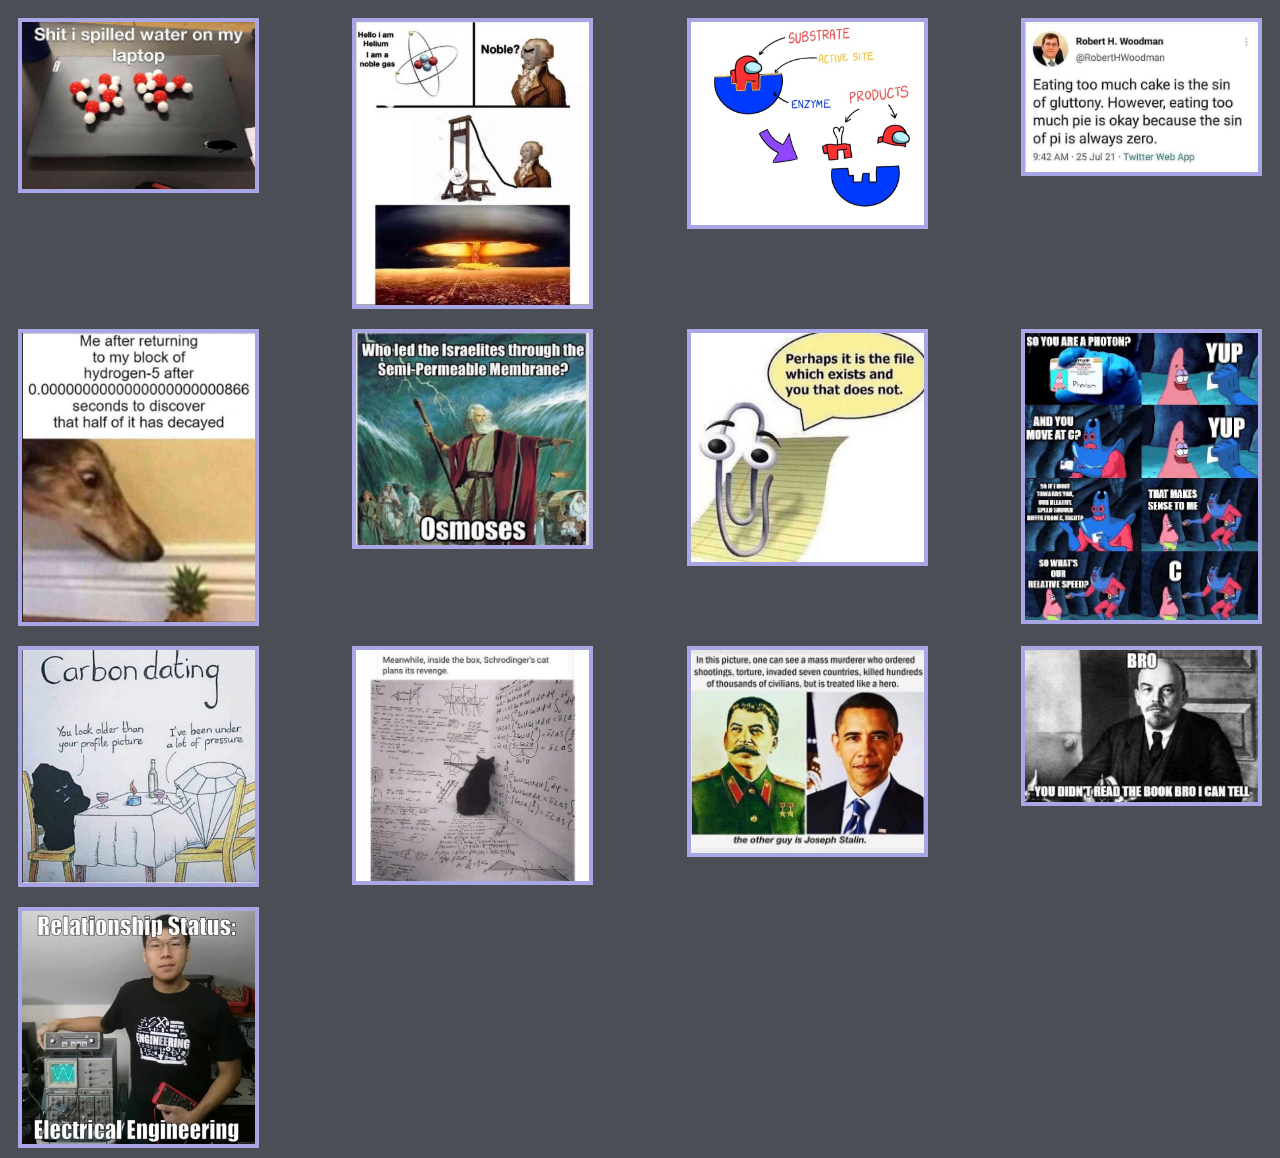
<file: memes.html>
<!DOCTYPE html>
<html lang="en">
<head>
    <meta charset="UTF-8">
    <meta http-equiv="X-UA-Compatible" content="IE=edge">
    <meta name="viewport" content="width=device-width, initial-scale=1.0">
    <title>Cranny</title>
    <link rel="icon" type="image/x-icon" href="favicon.ico?v=2"  />
    <link rel="stylesheet" href="styles.css">
</head>
<body>
  
  <div class="image-container">
    <img src="./memes/7CB0AA69-CD00-4018-81C5-16459E648EBB.jpg" alt="image 1">
    <img src="./memes/DC9FA6CC-CC84-4576-838C-FDCEFDDB1C26.jpg" alt="image 2">
    <img src="memes/image-1.png" alt="image 3">
    <img src="memes/IMG_0555.jpg" alt="image 4">
    <img src="memes/IMG_20221218_111502.jpg" alt="image 5">
    <img src="memes/IMG_7542.jpg" alt="image 6">
    <img src="memes/RDT_20221210_0555168767485526455352417.jpg" alt="image 7">
    <img src="memes/unknown-117.png" alt="image 8">
    <img src="memes/unknown-197.png" alt="image 9">
    <img src="memes/unknown-80.png" alt="image 10">
    <img src="memes\FlXOjYAWYAAPNDt.jpg" alt="image 11">
    <img src="memes\Fmb1y3aaAAARsvD.png" alt="image 12">
    <img src="memes\Picture1.jpg" alt="image 13">
  </div>
</body>
</file>
<file: styles.css>
@import url('https://fonts.googleapis.com/css2?family=Fira+Sans:wght@300;700&display=swap');

*{
    font-family: 'Fira Sans', sans-serif;
    background-color: #4b4f55;
}

body{
    overflow-x: hidden;
}

.navbar {
    display: flex;
    justify-content: center;
    align-items: center;
    background-color: #4b4f55;
    position: fixed;
    top: 0;
    width: 100%;
    transition: top 0.3s;
}

.navbar a {
    color: #fff;
    float: left;
    padding: 12px;
    text-decoration: none;
    font-size: 25px;
}

.navbar a:hover {
    background-color: #a9a6e5;
    color: black;
}

/* Hide navbar on scroll */
.hide {
    top: -50px;
}
  
h1,h2,h3{
  color: #a9a6e5;
}

html, body{
    height: 100%;
}
  
.container{
    display: flex;
    align-items: center;
    justify-content: center;
    height: 100%;
    width: 100%;
}
  
.center-me{
    width: 20vw;
    height: 25vh;
    font-size: 16px;
    font-size: 4vw;
    border: 1px;
}

video{
    margin-left: 20%;
    width: 50%;
    height: 50%;
    border: 4px solid #a9a6e5; 
}

.main{
    align-items: center;
    justify-content: center;
    margin-left: 20%;
    margin-right: 20%;
    font-size: 125%;
    margin-bottom: 20%;
}

img {
    margin-left: 20%;
    width: 50%;
    height: 50%;
    border: 4px solid #a9a6e5;
}

.misc{
    display: flex;
    align-items: center;
    justify-content: center;
    margin-left: 20%;
    margin-right: 20%;
    font-size: 125%;
    margin-bottom: 10%;  
}

.imperialism{
    width:  70vw;
    height:  40vh;
    font-size: 16px;
    font-size: 4vw;
    border: 1px ;
    margin-left:  20%;
}

.image-container {
    display: flex;
    flex-wrap: wrap;
    justify-content: space-between;
}

.image-container img {
    width: calc(20% - 20px);
    margin: 10px;
}

.misc2{
    display: flex;
    align-items: center;
    justify-content: center;
    margin-left: 40%;
    margin-right: 40%;
    font-size: 125%;
    margin-bottom: 40%;  
}

.center-me2{
    width: 20vw;
    height: 25vh;
    font-size: 16px;
    font-size: 4vw;
    align-items: center;
    justify-content: center; 
    margin-left: 25%;
    margin-right: 40%;
    margin-top: 10%;
    height: 25%;
    width: 100%;
}
#money {
    opacity: 0;
    transition: opacity 0.5s;
}
#money.fade-in {
    opacity: 1;
}

#warning{
    color: red;
}

.input {
    display: flex;
    flex-direction: column;
    align-items: center;
    padding: 10px;
    background-color: transparent; /* Set the background color to transparent */
    border: none; /* Remove the border */
}

.input input[type="text"],
.input button {
    padding: 8px;
    font-size: 14px;
    border: 1px solid #e1e4e8;
    border-radius: 4px;
    outline: none;
}

.input input[type="text"] {
    background-color: #ffffff; /* Set the background color of the input box to white */
}

.input button {
    background-color: #0366d6; /* Adjust the background color of the button */
    color: white;
    cursor: pointer;
}

.input button:hover {
    background-color: #0358ae; /* Adjust the background color when hovering over the button */
}

.input input[type="text"]:focus {
    border-color: #0366d6; /* Adjust the border color when the input is focused */
    outline: none;
    box-shadow: rgba(3, 102, 214, 0.3) 0px 0px 0px 3px;
}

.input h2 {
    margin-top: 10px;
    font-size: 16px;
    color: #a9a6e5;
}
</file>
